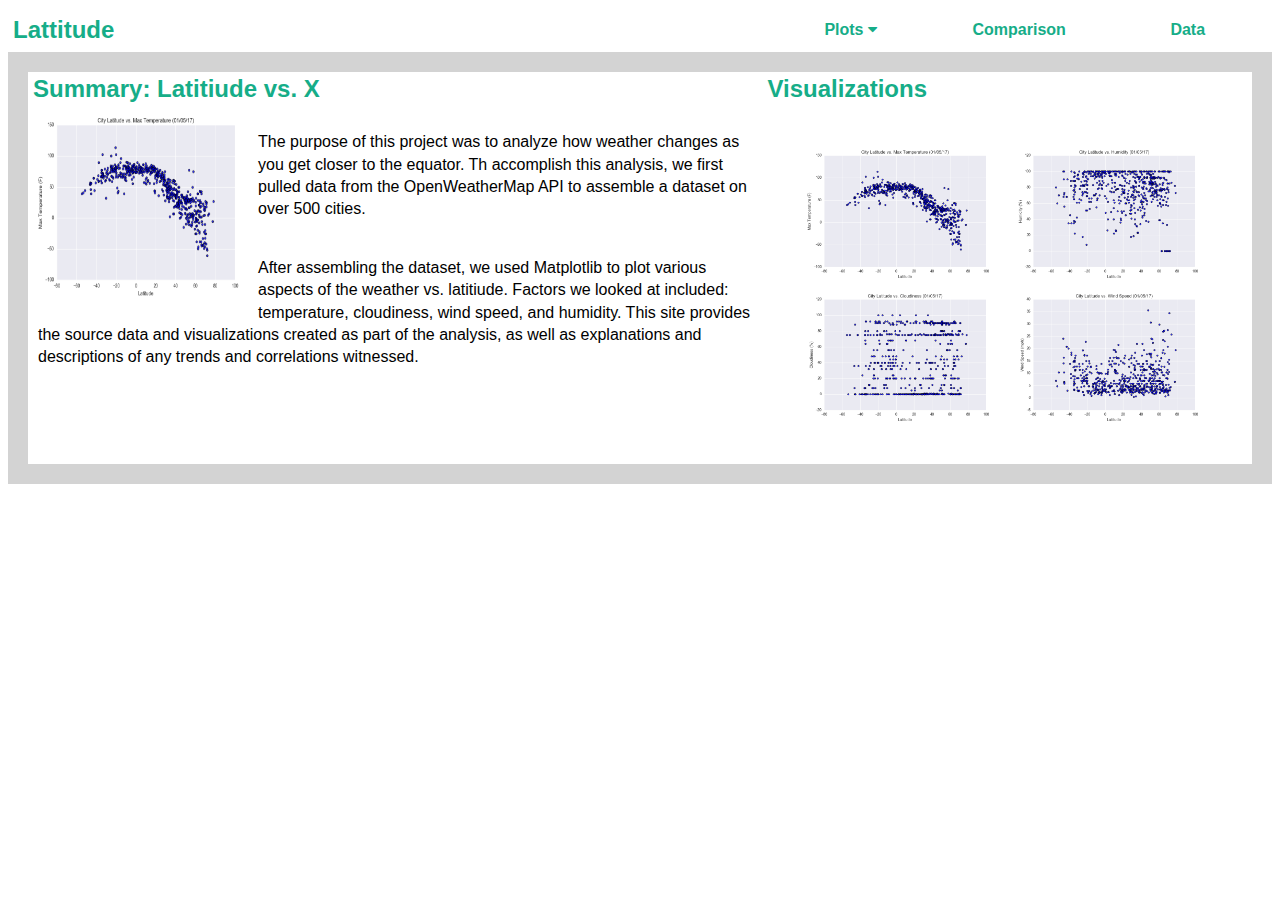
<file: index.html>
<!DOCTYPE html>
<html lang="en">

<head>
    <meta charset="UTF-8">
    <meta name="viewport" content="width=device-width, initial-scale=1.0">
    <meta http-equiv="X-UA-Compatible" content="ie=edge">
    <link rel="stylesheet" href="style.css">
    <link rel="stylesheet" href="https://cdnjs.cloudflare.com/ajax/libs/font-awesome/4.7.0/css/font-awesome.min.css">
    <title>Responsive Grid Website</title>
</head>

<body>
    <div class="wrapper">
        <nav class="top-container">
            <b><a href="#">Lattitude</a></b>
            <div class="nested">
                <div class="dropdown">
                    <div class="dropbtn">Plots
                        <i class="fa fa-caret-down"></i>
                    </div>
                    <div class="dropdown-content">
                        <a href="maxtemperature.html">Max Temperature</a>
                        <a href="humidity.html">Humidity</a>
                        <a href="cloudiness.html">Cloudiness</a>
                        <a href="windspeed.html">Wind Speed</a>
                    </div>
                </div>
                <a href="comparison.html">Comparison</a>
                <a href="data.html">Data</a>
            </div>
        </nav>
        <section class="mid-container">
            <header class="showcase1">
                <div><b>Summary: Latitiude vs. X</b></div>
                <img src="Resources/assets/images/Fig1.png" width="230" height="200" style="float: left">
                <p>The purpose of this project was to analyze how weather changes as you get closer to the equator. Th
                    accomplish this analysis, we first pulled data from the OpenWeatherMap API to assemble a dataset on
                    over 500 cities.</p>
                <p>After assembling the dataset, we used Matplotlib to plot various aspects of the weather vs.
                    latitiude. Factors we looked at included: temperature, cloudiness, wind speed, and humidity. This
                    site provides the source data and visualizations created as part of the analysis, as well as
                    explanations and descriptions of any trends and correlations witnessed.</p>
            </header>
            <header class="showcase2">
                <b>Visualizations</b>
                <section class="images">
                    <img src="Resources/assets/images/Fig1.png">
                    <img src="Resources/assets/images/Fig2.png">
                    <img src="Resources/assets/images/Fig3.png">
                    <img src="Resources/assets/images/Fig4.png">
                </section>
            </header>
        </section>
    </div>
    <!--Wrapper Ends-->
</body>

</html>
</file>
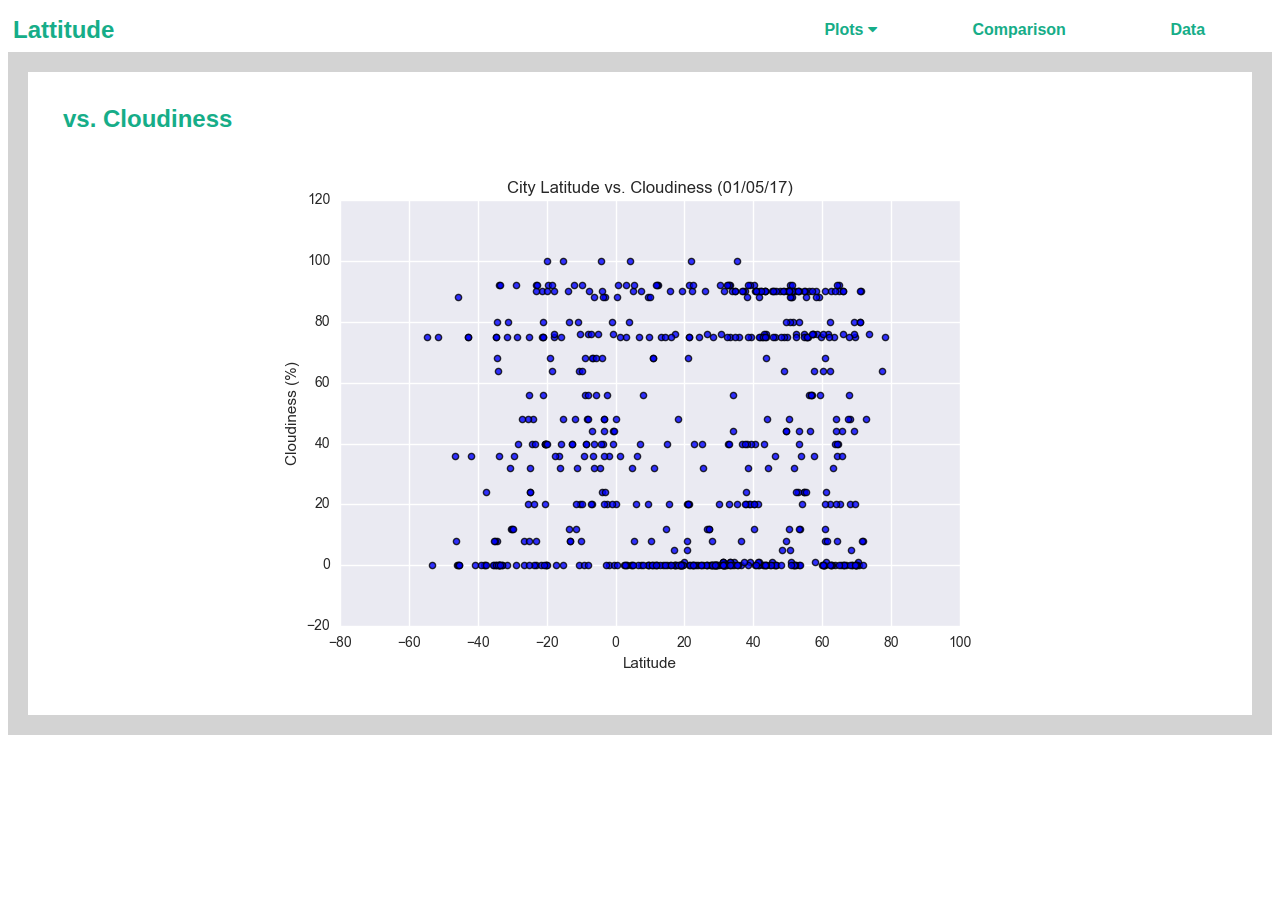
<file: cloudiness.html>
<!DOCTYPE html>
<html lang="en">

<head>
    <meta charset="UTF-8">
    <meta name="viewport" content="width=device-width, initial-scale=1.0">
    <meta http-equiv="X-UA-Compatible" content="ie=edge">
    <link rel="stylesheet" href="style.css">
    <link rel="stylesheet" href="https://cdnjs.cloudflare.com/ajax/libs/font-awesome/4.7.0/css/font-awesome.min.css">
    <title>Cloudiness</title>
</head>

<body>
    <div class="wrapper">
        <nav class="top-container">
            <b><a href="index.html">Lattitude</a></b>
            <div class="nested">
                <div class="dropdown">
                    <div class="dropbtn">Plots
                        <i class="fa fa-caret-down"></i>
                    </div>
                    <div class="dropdown-content">
                        <a href="maxtemperature.html">Max Temperature</a>
                        <a href="humidity.html">Humidity</a>
                        <a href="#">Cloudiness</a>
                        <a href="windspeed.html">Wind Speed</a>
                    </div>
                </div>
                <a href="comparison.html">Comparison</a>
                <a href="data.html">Data</a>
            </div>
        </nav>
        <section class="image-container">
            <h2>vs. Cloudiness</h2>
            <div><img src="Resources/assets/images/Fig3.png" alt=""></div>
        </section>
    </div>
</body>

</html>
</file>
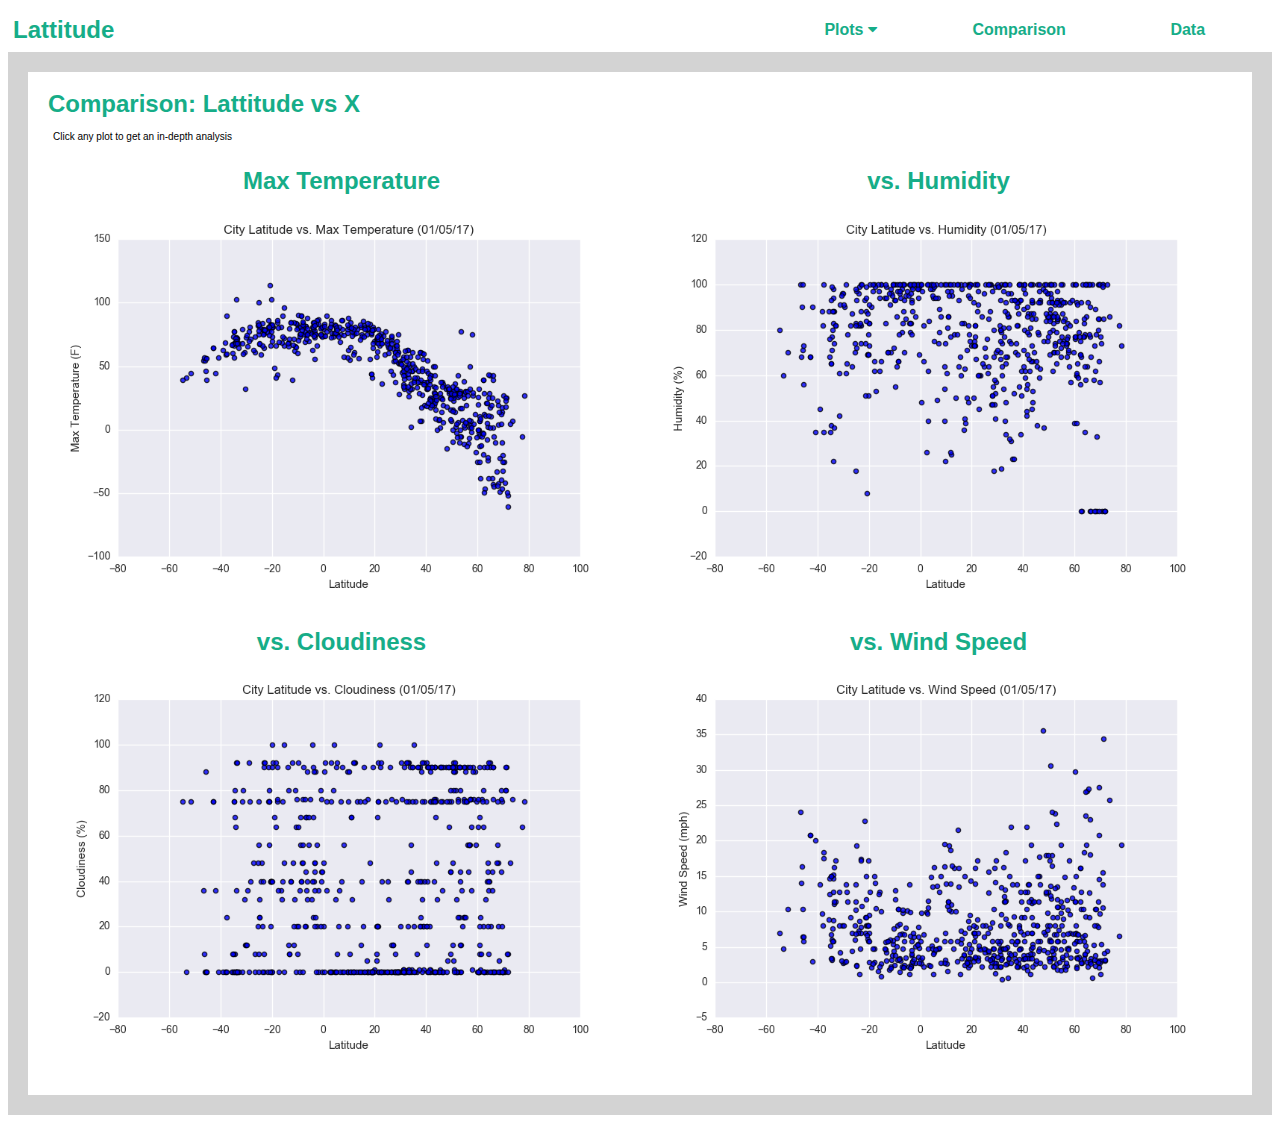
<file: comparison.html>
<!DOCTYPE html>
<html lang="en">

<head>
    <meta charset="UTF-8">
    <meta name="viewport" content="width=device-width, initial-scale=1.0">
    <meta http-equiv="X-UA-Compatible" content="ie=edge">
    <link rel="stylesheet" href="style.css">
    <link rel="stylesheet" href="https://cdnjs.cloudflare.com/ajax/libs/font-awesome/4.7.0/css/font-awesome.min.css">
    <title>Comparison</title>
</head>

<body>
    <div class="wrapper">
        <nav class="top-container">
            <b><a href="index.html">Lattitude</a></b>
            <div class="nested">
                <div class="dropdown">
                    <div class="dropbtn">Plots
                        <i class="fa fa-caret-down"></i>
                    </div>
                    <div class="dropdown-content">
                        <a href="maxtemperature.html">Max Temperature</a>
                        <a href="humidity.html">Humidity</a>
                        <a href="cloudiness.html">Cloudiness</a>
                        <a href="windspeed.html">Wind Speed</a>
                    </div>
                </div>
                <a href="#">Comparison</a>
                <a href="data.html">Data</a>
            </div>
        </nav>
        <section class="comparison">
            <div><b>Comparison: Lattitude vs X</b></div>
            <div class="line">Click any plot to get an in-depth analysis</div>
            <div class="plots">
                <div><b>Max Temperature</b> <img src="Resources/assets/images/Fig1.png" alt=""></div>
                <div><b>vs. Humidity</b><img src="Resources/assets/images/Fig2.png" alt=""></div>
                <div><b>vs. Cloudiness</b><img src="Resources/assets/images/Fig3.png" alt=""></div>
                <div><b>vs. Wind Speed</b><img src="Resources/assets/images/Fig4.png" alt=""></div>
            </div>
        </section>
    </div>
</body>

</html>
</file>
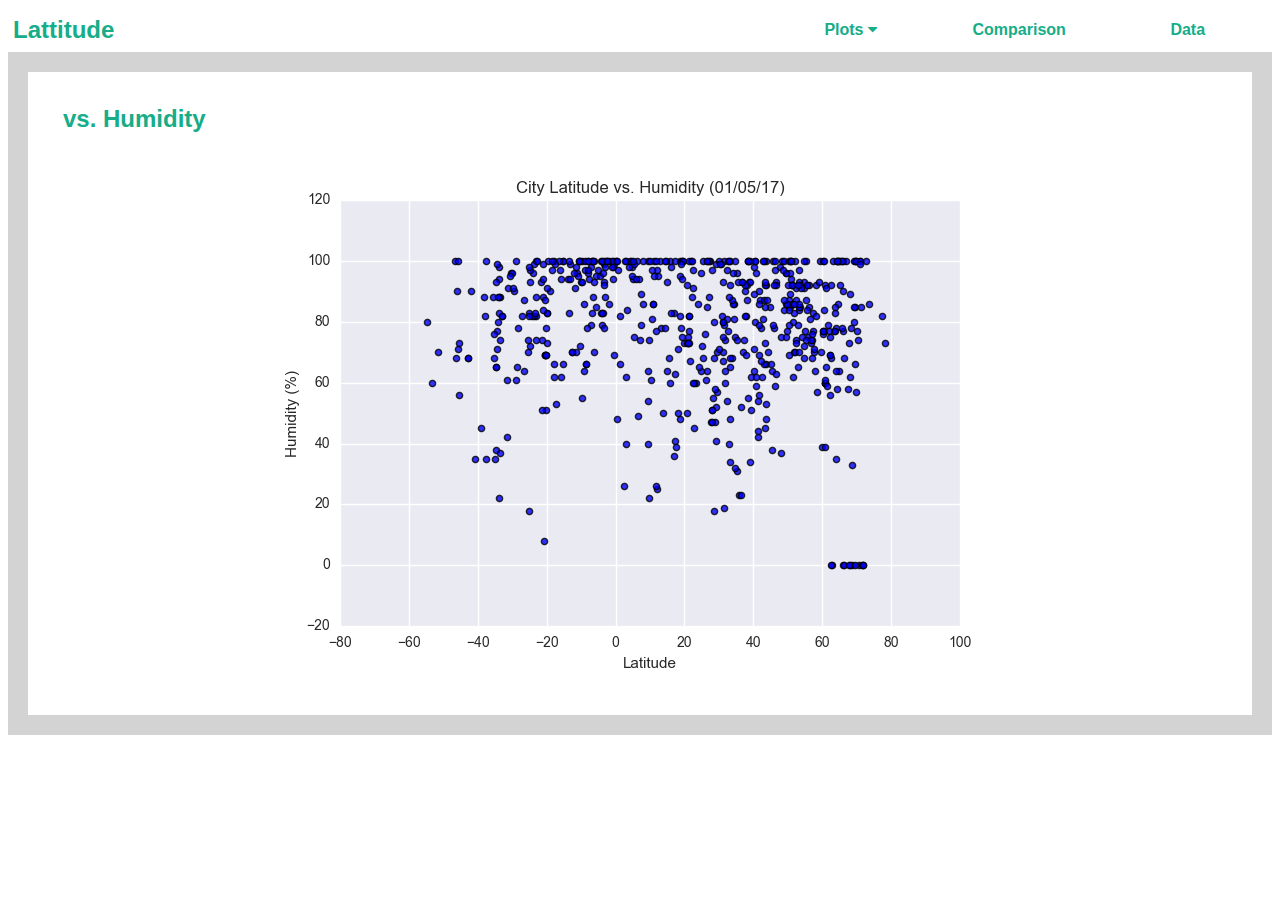
<file: humidity.html>
<!DOCTYPE html>
<html lang="en">

<head>
    <meta charset="UTF-8">
    <meta name="viewport" content="width=device-width, initial-scale=1.0">
    <meta http-equiv="X-UA-Compatible" content="ie=edge">
    <link rel="stylesheet" href="style.css">
    <link rel="stylesheet" href="https://cdnjs.cloudflare.com/ajax/libs/font-awesome/4.7.0/css/font-awesome.min.css">
    <title>Humidity</title>
</head>

<body>
    <div class="wrapper">
        <nav class="top-container">
            <b><a href="index.html">Lattitude</a></b>
            <div class="nested">
                <div class="dropdown">
                    <div class="dropbtn">Plots
                        <i class="fa fa-caret-down"></i>
                    </div>
                    <div class="dropdown-content">
                        <a href="maxtemperature.html">Max Temperature</a>
                        <a href="#">Humidity</a>
                        <a href="cloudiness.html">Cloudiness</a>
                        <a href="windspeed.html">Wind Speed</a>
                    </div>
                </div>
                <a href="comparison.html">Comparison</a>
                <a href="data.html">Data</a>
            </div>
        </nav>
        <section class="image-container">
                <h2>vs. Humidity</h2>
                <div><img src="Resources/assets/images/Fig2.png" alt=""></div>
        </section>
    </div>
</body>

</html>
</file>
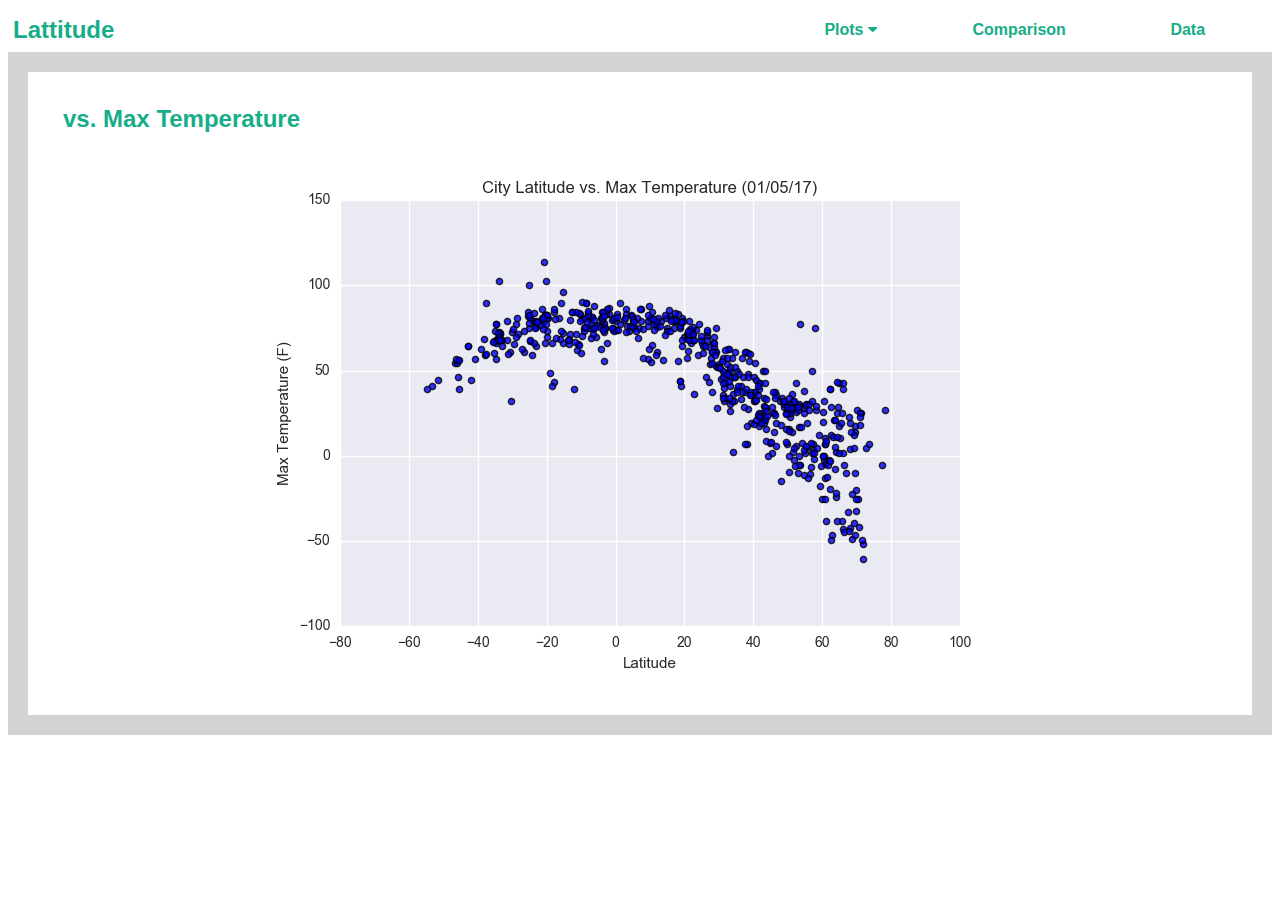
<file: maxtemperature.html>
<!DOCTYPE html>
<html lang="en">

<head>
    <meta charset="UTF-8">
    <meta name="viewport" content="width=device-width, initial-scale=1.0">
    <meta http-equiv="X-UA-Compatible" content="ie=edge">
    <link rel="stylesheet" href="style.css">
    <link rel="stylesheet" href="https://cdnjs.cloudflare.com/ajax/libs/font-awesome/4.7.0/css/font-awesome.min.css">
    <title>Max Temperature</title>
</head>

<body>
    <div class="wrapper">
        <nav class="top-container">
            <b><a href="index.html">Lattitude</a></b>
            <div class="nested">
                <div class="dropdown">
                    <div class="dropbtn">Plots
                        <i class="fa fa-caret-down"></i>
                    </div>
                    <div class="dropdown-content">
                        <a href="#">Max Temperature</a>
                        <a href="humidity.html">Humidity</a>
                        <a href="cloudiness.html">Cloudiness</a>
                        <a href="windspeed.html">Wind Speed</a>
                    </div>
                </div>
                <a href="comparison.html">Comparison</a>
                <a href="data.html">Data</a>
            </div>
        </nav>
        <section class="image-container">
            <h2>vs. Max Temperature</h2>
            <div><img src="Resources/assets/images/Fig1.png" alt=""></div>
        </section>
    </div>
</body>

</html>
</file>
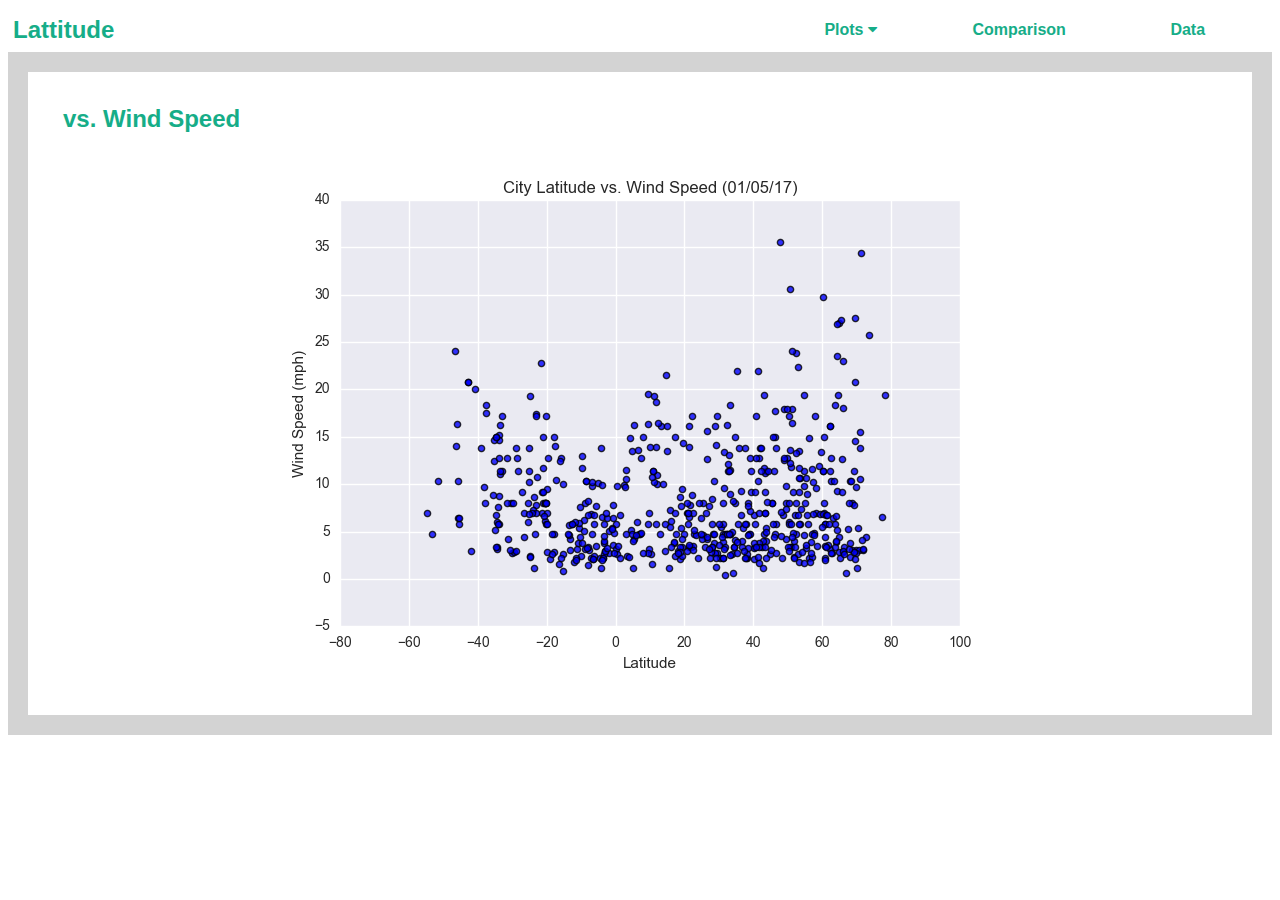
<file: windspeed.html>
<!DOCTYPE html>
<html lang="en">

<head>
    <meta charset="UTF-8">
    <meta name="viewport" content="width=device-width, initial-scale=1.0">
    <meta http-equiv="X-UA-Compatible" content="ie=edge">
    <link rel="stylesheet" href="style.css">
    <link rel="stylesheet" href="https://cdnjs.cloudflare.com/ajax/libs/font-awesome/4.7.0/css/font-awesome.min.css">
    <title>Wind Speed</title>
</head>

<body>
    <div class="wrapper">
        <nav class="top-container">
            <b><a href="index.html" style="text-decoration:none">Lattitude</a></b>
            <div class="nested">
                <div class="dropdown">
                    <div class="dropbtn">Plots
                        <i class="fa fa-caret-down"></i>
                    </div>
                    <div class="dropdown-content">
                        <a href="maxtemperature.html">Max Temperature</a>
                        <a href="humidity.html">Humidity</a>
                        <a href="cloudiness.html">Cloudiness</a>
                        <a href="#">Wind Speed</a>
                    </div>
                </div>
                <a href="comparison.html">Comparison</a>
                <a href="data.html">Data</a>
            </div>
        </nav>
        <section class="image-container">
            <h2>vs. Wind Speed</h2>
            <div><img src="Resources/assets/images/Fig4.png" alt=""></div>
        </section>
    </div>
</body>

</html>
</file>
<file: style.css>
html{
    box-sizing: border-box;
    font-family: 'Segoe UI', Tahoma, Geneva, Verdana, sans-serif;
}
body {    
    line-height: 1.4;
}

p {    
    padding: 10px;
}
img{
    max-width: 100%;
}
b {
    font-size: 24px;
    padding: 5px;
    color: rgb(22, 173, 136);
}

a {
    text-decoration:none;
    color:  rgb(22, 173, 136);
    font-weight: bold;
}
.dropdown .dropbtn {
    font-size: 16px;
    border: none;
    outline: none;
    color:  rgb(22, 173, 136);
    font-weight: bold;
}

.dropdown-content {
    display: none;
    position: absolute;
    background-color: #f9f9f9;
    min-width: 160px;
    box-shadow: 0px 8px 16px 0px rgba(0,0,0,0.2);
    z-index: 1;
  }
  
.dropdown-content a {
    float: none;
    padding: 6px 10px;
    text-decoration: none;
    display: block;
    text-align: left;
    font-size: 14px;
}
  
.dropdown-content a:hover {
    background-color: #ddd;
}
  
.dropdown:hover .dropdown-content {
    display: block;
}

section {
    margin: 20px;
}
.wrapper {
    display: grid;
    background: lightgray;
}

.top-container  {
    display: grid;
    grid-template-columns: repeat(10, 1fr);
    background: white;
}
.top-container > h2 {
    grid-column: 1/7;
    text-decoration: none;
}
.top-container > div {
    grid-column: 7/11;
    align-items: center;
    text-align: center;
}
.nested {
    display: grid;
    grid-template-columns: repeat(3, 1fr);
    padding: 0px;
}

.top-container .nested a:hover, .dropbtn:hover  {
    background-color: rgb(207, 212, 218);
}

.mid-container {
    display: grid;
    grid-template-columns: 60% 40%; 
    justify-items: center;
    background: white;
}

.mid-container .images {
    display: grid;
    grid-template-columns: repeat(2, 1fr);
    padding: 1em;
}

.comparison {
    display: grid;
    background: white;
    padding: 15px ;
}

.comparison .plots {
    display: grid;
    grid-template-columns: repeat(2, 1fr);
    grid-row-gap: 10px;
}

.comparison .line {
    font-size: 10px;
    padding: 10px;
}
.plots {
    padding: 10px 0px 5px 0px;
}
.plots > div {
    text-align: center;
    color: rgb(22, 173, 136);    
}

.data {
    display: grid;
    grid-auto-columns: 100%;    
    background: lightgrey;
}

.table {
    margin: 20px;
    background: white;

}

th {
    padding: 5px 5px;
    border: lightgray 1px solid;
}

td {
    padding: 1px 5px;
    font-size: 14px;
    border: lightgray 1px dashed;
}

.image-container {
    display: grid;
    grid-template-columns: 100%;
    background: white;
    padding: 20px;
    color: rgb(22, 173, 136);   
}

.image-container h2 {
    margin: 10px 15px;
}

.image-container div {
    display: grid;
    grid-template-columns: 100%;
    justify-items: center;
}

@media (max-width: 700px) {
    .mid-container {
        grid-template-columns: 1fr;
    }
    .top-container, .dropdown .dropbtn {
        font-size: 2vw;
    }
    .comparison .plots {
        grid-template-columns: 1fr;
    }
    b, .image-container h2 {
        font-size: 3vw;
    }
    .data {
        font-size: 16px;
    }
    .comparison .line {
        font-size: 1vw;
    }
}

@media (max-width: 550px) {
    .mid-container {
        grid-template-columns: 1fr;
    }

    .mid-container .images {
        grid-template-columns: 1fr;
    }
    p {
        font-size: 2vw;
    }
}
</file>
